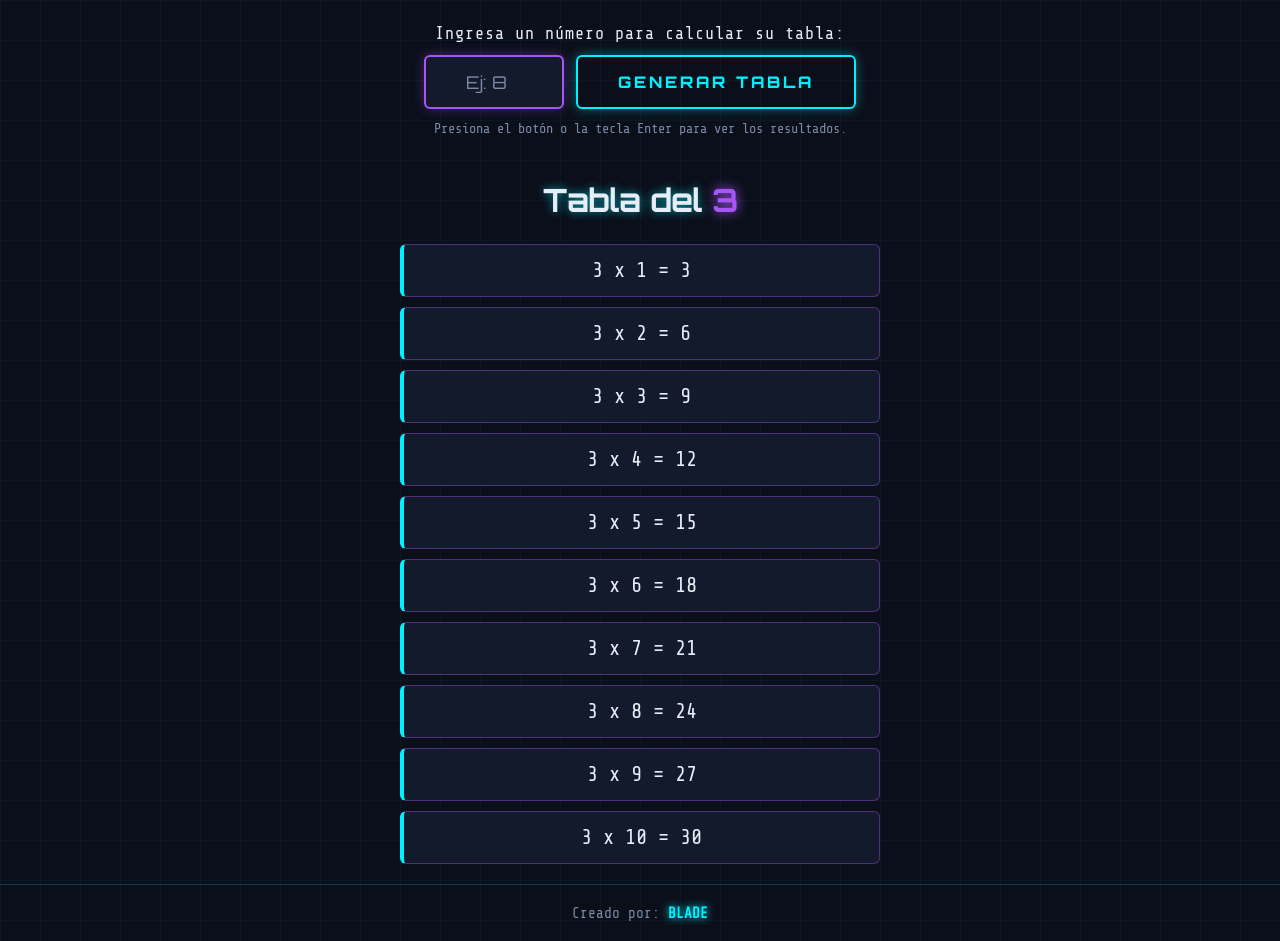
<file: index.html>
<!DOCTYPE html>
<html lang="es">
<head>
  <meta charset="UTF-8">
  <meta name="viewport" content="width=device-width, initial-scale=1.0">
  <title>Tabla de multiplicar</title>
  <link rel="preconnect" href="https://fonts.googleapis.com">
  <link rel="preconnect" href="https://fonts.gstatic.com" crossorigin>
    <link href="https://fonts.googleapis.com/css2?family=Orbitron:wght@600;800&family=Share+Tech+Mono&display=swap" rel="stylesheet">

  <link rel="stylesheet" href="multiplicar.css">
  <script src="multiplicar.js" defer></script>

</head>
<body>
  <header>
    <div class="panel-instrucciones">
    <p class="instruccion">Ingresa un número para calcular su tabla:</p>

    <div class="controles">
      <!-- NUEVO: caja de texto -->
      <input type="number" id="numeroUsuario" class="input-numero"
             placeholder="Ej: 8" min="1" aria-label="Número para calcular tabla">
      <!-- SE MANTIENE: botón PROBAR -->
      <button class="btn-probar" onclick="generarTablas()"> GENERAR TABLA</button>
    </div>
    <p class="texto-ayuda" id="mensajeAyuda">Presiona el botón o la tecla Enter para ver los resultados.</p>
    </div>
  </header>

  <main>
    <h1>Tabla del <span id="tituloNumero">3</span></h1>
    
    <div class="tabla" id="contenedorTabla">                      <!-- CONTENEDOR   <div class="tabla"> -->
      <div class="fila">3 x 1 = 3</div>      <!-- ITEM <div class="fila"> se repite varias veces-->
      <div class="fila">3 x 2 = 6</div>
      <div class="fila">3 x 3 = 9</div>
      <div class="fila">3 x 4 = 12</div>
      <div class="fila">3 x 5 = 15</div>
      <div class="fila">3 x 6 = 18</div>
      <div class="fila">3 x 7 = 21</div>
      <div class="fila">3 x 8 = 24</div>
      <div class="fila">3 x 9 = 27</div>
      <div class="fila">3 x 10 = 30</div>
    </div>
  </main>
  <footer>
    Creado por: <strong>BLADE</strong>
  </footer>
</body>
</html>
</file>
<file: multiplicar.css>
:root {
  --fondo: #0b0f1a;
  --panel: #131a2b;
  --cian: #00f0ff;
  --morado: #a855f7;
  --texto: #e6edf7;
}

* {
  box-sizing: border-box;
  margin: 0;
  padding: 0;
}

body {
  font-family: "Share Tech Mono", monospace;
  background:
    linear-gradient(rgba(0, 240, 255, 0.04) 1px, transparent 1px),
    linear-gradient(90deg, rgba(0, 240, 255, 0.04) 1px, transparent 1px),
    var(--fondo);
  background-size: 40px 40px, 40px 40px, auto;
  color: var(--texto);
  min-height: 100vh;
  display: flex;
  flex-direction: column;
}

header {
  display: flex;
  justify-content: center;
  padding: 24px;
}

.btn-probar {
  font-family: "Orbitron", sans-serif;
  font-weight: 800;
  font-size: 1rem;
  letter-spacing: 3px;
  padding: 14px 40px;
  color: var(--cian);
  background: transparent;
  border: 2px solid var(--cian);
  border-radius: 6px;
  cursor: pointer;
  box-shadow: 0 0 12px rgba(0, 240, 255, 0.4);
  transition: all 0.25s;
}

.btn-probar:hover {
  background: var(--cian);
  color: var(--fondo);
  box-shadow: 0 0 24px var(--cian);
}

.btn-probar:active {
  transform: scale(0.96);
}

main {
  flex: 1;
  width: 100%;
  max-width: 520px;
  margin: 0 auto;
  padding: 20px;
  text-align: center;
}

h1 {
  font-family: "Orbitron", sans-serif;
  margin-bottom: 24px;
  font-size: 2rem;
  text-shadow: 0 0 10px rgba(0, 240, 255, 0.6);
}

h1 span {
  color: var(--morado);
  text-shadow: 0 0 12px var(--morado);
}

.tabla {
  display: flex;
  flex-direction: column;
  gap: 10px;
}

.fila {
  padding: 14px;
  font-size: 1.3rem;
  background: var(--panel);
  border: 1px solid rgba(168, 85, 247, 0.4);
  border-left: 4px solid var(--cian);
  border-radius: 6px;
  transition: transform 0.2s, box-shadow 0.2s;
  animation: aparecer 0.5s ease both;
}

.fila:hover {
  transform: translateX(8px) scale(1.02);
  box-shadow: 0 0 16px rgba(0, 240, 255, 0.35);
}

.fila:nth-child(1)  { animation-delay: 0.05s; }
.fila:nth-child(2)  { animation-delay: 0.10s; }
.fila:nth-child(3)  { animation-delay: 0.15s; }
.fila:nth-child(4)  { animation-delay: 0.20s; }
.fila:nth-child(5)  { animation-delay: 0.25s; }
.fila:nth-child(6)  { animation-delay: 0.30s; }
.fila:nth-child(7)  { animation-delay: 0.35s; }
.fila:nth-child(8)  { animation-delay: 0.40s; }
.fila:nth-child(9)  { animation-delay: 0.45s; }
.fila:nth-child(10) { animation-delay: 0.50s; }

@keyframes aparecer {
  from { opacity: 0; transform: translateY(15px); }
  to   { opacity: 1; transform: translateY(0); }
}

footer {
  text-align: center;
  padding: 20px;
  font-size: 0.9rem;
  color: #7c8aa5;
  border-top: 1px solid rgba(0, 240, 255, 0.2);
}

footer strong {
  color: var(--cian);
  text-shadow: 0 0 8px var(--cian);
}

/* NUEVO: contenedor de la caja y el botón */
.controles {
  display: flex;
  gap: 12px;
  align-items: stretch;
  justify-content: center;
  flex-wrap: wrap;
}

/* NUEVO: caja de texto con estilo tecnológico */
.input-numero {
  width: 140px;
  padding: 14px 16px;
  font-family: "Orbitron", sans-serif;
  font-size: 1.1rem;
  text-align: center;
  color: var(--texto);
  background: var(--panel);
  border: 2px solid var(--morado);
  border-radius: 6px;
  outline: none;
  box-shadow: 0 0 12px rgba(168, 85, 247, 0.35);
  transition: all 0.25s;
}

.input-numero::placeholder {
  color: #7c8aa5;
}

.input-numero:focus {
  border-color: var(--cian);
  box-shadow: 0 0 20px rgba(0, 240, 255, 0.6);
}

/* ==========================================
   [NUEVO] ESTILOS PARA EXPERIENCIA DE USUARIO (UX)
   ========================================== */
.panel-instrucciones {
  display: flex;
  flex-direction: column;
  align-items: center;
  gap: 12px;
  max-width: 500px;
  width: 100%;
}

.instruccion {
  font-size: 1.05rem;
  color: var(--texto);
  text-align: center;
  letter-spacing: 1px;
}

.texto-ayuda {
  font-size: 0.85rem;
  color: #7c8aa5;
  text-align: center;
  transition: color 0.3s ease;
}

/* Estilo para cuando ocurre un error de validación */
.mensaje-error {
  color: #ff4949;
  font-weight: bold;
  text-shadow: 0 0 8px rgba(255, 73, 73, 0.6);
  padding: 16px;
  background: rgba(255, 73, 73, 0.1);
  border: 1px solid #ff4949;
  border-radius: 6px;
}

@media (max-width: 480px) {
  h1 { font-size: 1.5rem; }
  .fila { font-size: 1.05rem; padding: 12px; }
  .btn-probar { padding: 12px 28px; }
   .input-numero { width: 120px; padding: 12px; }
}
</file>
